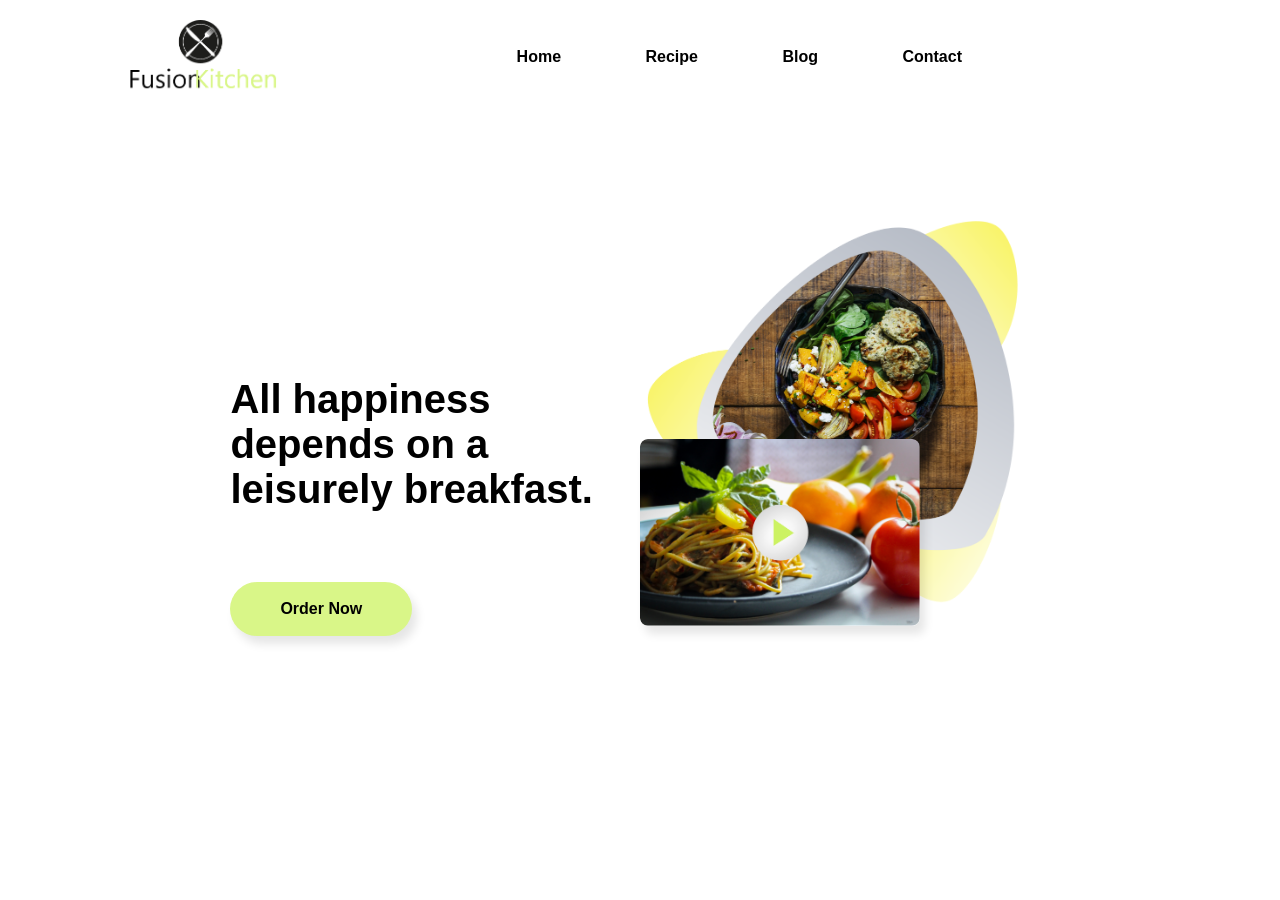
<file: code/food/index.html>
<!DOCTYPE html>
<html>
<head>
    <meta charset="UTF-8">
    <meta name="viewport" content="width=device-width, initial-scale=1.0">
    <title>Restaurent Web Design - Zeikrom</title>
    <link rel="stylesheet" href="style.css">
</head>
<body>
    <div class="hero">
        <nav>
            <img src="images/logo.png" class="logo">
            <ul>
                <li><a href="#">Home</a></li>
                <li><a href="recipe.html">Recipe</a></li>
                <li><a href="#">Blog</a></li>
                <li><a href="#">Contact</a></li>
            </ul>
        </nav>
        <div class="row">
            <div class="col">
                <h1>All happiness depends on a<br>leisurely breakfast.</h1>
                <a href="recipe.html">Order Now</a>
            </div>
            <div class="col">
                <img src="images/pic1.png" class="feature-img">
                <img src="images/pic2.png" class="thumbnail-img">
            </div>
        </div>
    </div>
</body>
</html>
</file>
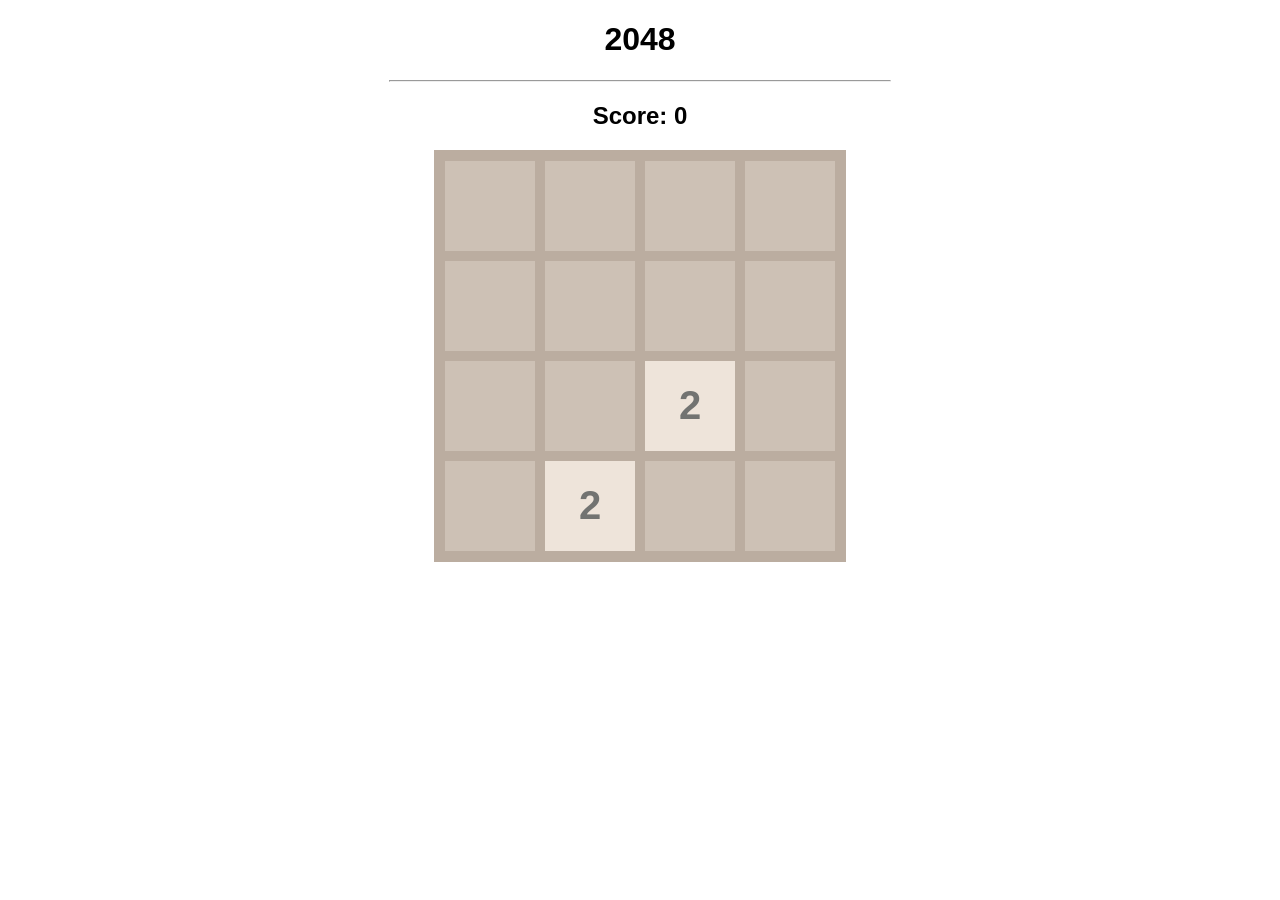
<file: code/Games/games/2048/2048.html>
<!DOCTYPE html>
<html>
<head>
    <meta charset="UTF-8">
    <meta name="viewport" content="width=device-width, initial-scale=1.0">
    <link rel="stylesheet" href="2048.css">
    <script src="2048.js"></script>
    <title>2048</title>
</head>
<body>
    <h1>2048</h1>
    <hr>
    <h2>Score: <span id="score">0</span></h2>
    <div id="board">
        
    </div>
</body>
</html>
</file>
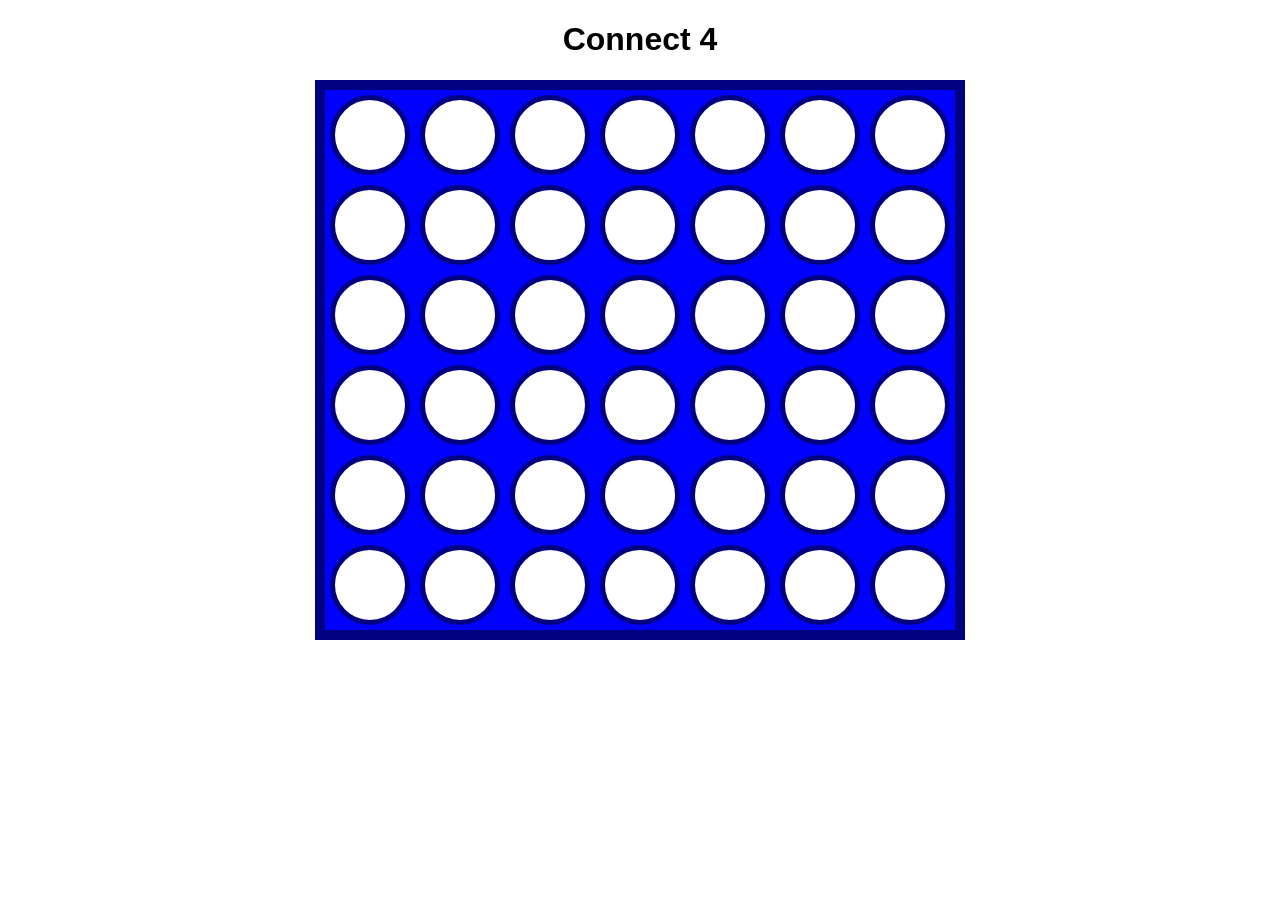
<file: code/Games/games/Connect4/connect4.html>
<!DOCTYPE html>
<html>
<head>
    <meta charset="UTF-8">
    <meta name="viewport" content="width=device-width, initial-scale=1.0, user-scalable=no">
    <title>Connect 4</title>

    <link rel="stylesheet" href="connect4.css">
    <script src="connect4.js"></script>
</head>
<body>
    <h1>Connect 4</h1>
    <h2 id="winner"></h2>
    <div id="board">

    </div>
</body>
</html>
</file>
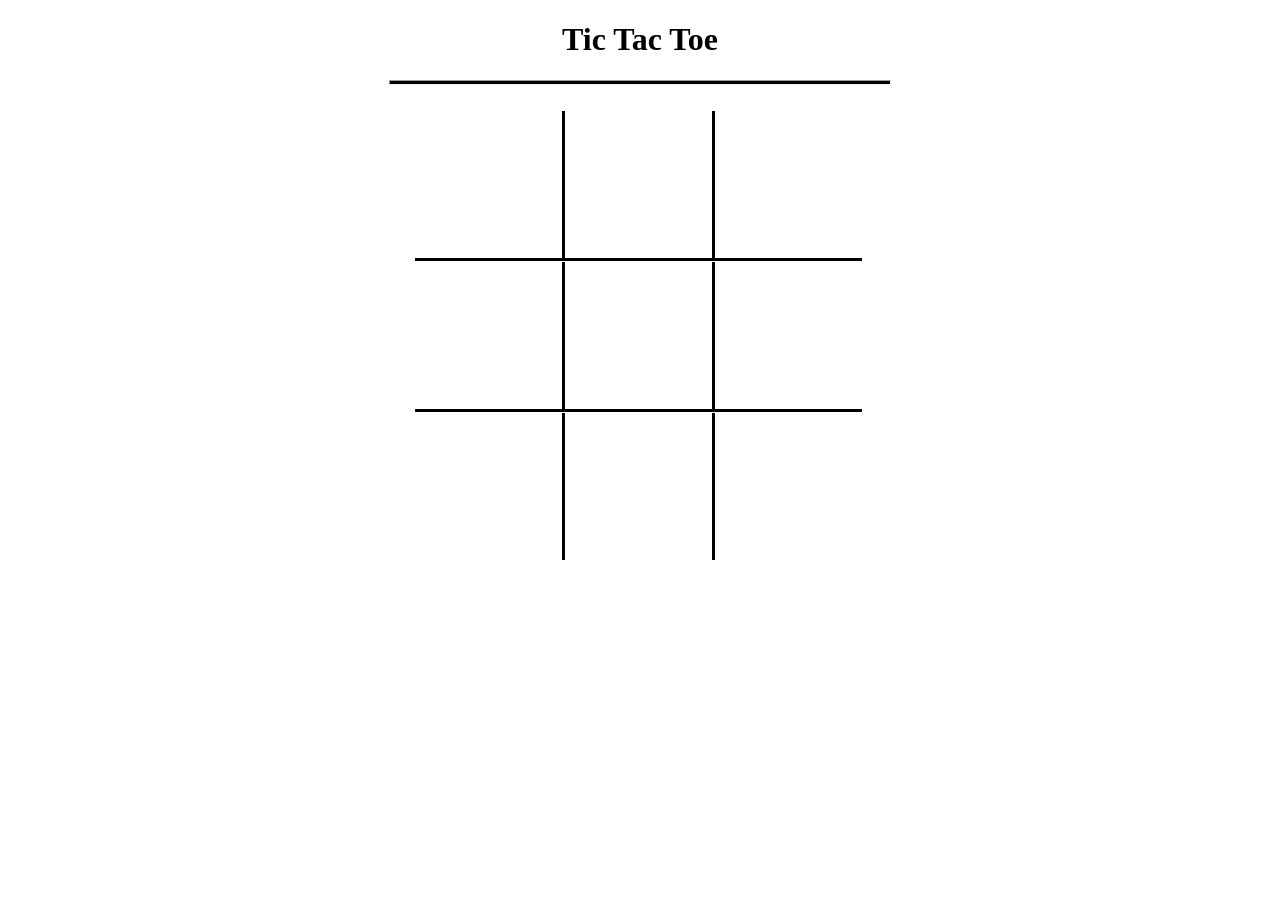
<file: code/Games/games/TicTacToe/tictactoe.html>
<!DOCTYPE html>
<html>
<head>
    <meta charset="UTF-8">
    <meta name="viewport" content="width=device-width, initial-scale=1.0, user-scalable=no">
    <title>Tic Tac Toe</title>
    <link rel="preconnect" href="https://fonts.googleapis.com">
    <link rel="preconnect" href="https://fonts.gstatic.com" crossorigin>
    <link href="https://fonts.googleapis.com/css2?family=Indie+Flower&display=swap" rel="stylesheet">
    <link rel="stylesheet" href="tictactoe.css">
    <script src="tictactoe.js"></script>
</head>
<body>
    <h1>Tic Tac Toe</h1>
    <hr>
    <br>
    <!-- 3x3 -->
    <div id="board"></div>
</body>
</html>
</file>
<file: code/food/style.css>
* {
    margin: 0;
    padding: 0;
    box-sizing: border-box;
    font-family: 'Poppins', sans-serif;
}
.hero {
    width: 100%;
    height: 100vh;
    padding: 20px 10%;
}
nav {
    width: 100%;
    display: flex;
    align-items: center;
    justify-content: space-between;
}
nav .logo {
    width: 150px;
    cursor: pointer;
}

nav ul {
    flex: 1;
    text-align: right;
    margin-right: 150px;
}
nav ul li {
    list-style: none;
    display: inline-block;
    margin: 10px 30px;
}
nav ul li a {
    text-decoration: none;
    color: black;
    font-weight: 700;
    position: relative;
    padding: 10px;
}
nav ul li a::before {
    content: '';
    width: 100%;
    height: 0px;
    background: #d9f688;
    position: absolute;
    z-index: -1;
    left: 0;
    bottom: -5px;
    border-bottom-left-radius: 8px;
    border-bottom-right-radius: 8px;
    transition: height 0.5s;
}
nav ul li a:hover::before {
    height: 85px;
}
.row {
    display: flex;
    flex-wrap: wrap;
}
.col {
    flex-basis: 50%;
    position: relative;
}
.feature-img {
    width: 100%;
    margin-top: 10px;
}
.thumbnail-img {
    width: 280px;
    position: absolute;
    bottom: 10px;
    left: 0;
    border-radius: 8px;
    box-shadow: 5px 8px 10px rgba(0, 0, 0, 0.1);
}
.col h1 {
    margin-top: 180px;
    font-size: 40px;
    font-weight: 600;
}
.col a {
    text-decoration: none;
    padding: 18px 50px;
    border-radius: 30px;
    background: #d9f688;
    display: inline-block;
    color: black;
    font-weight: 700;
    margin-top: 70px;
    box-shadow: 5px 8px 10px rgba(0, 0, 0, 0.1);
}



/* Recipes page */

.recipes {
    width: 80%;
    margin: auto;
    text-align: center;
    padding-top: 100px;
}
.row {
    margin: 10%;
    display: flex;
    justify-content: space-between;
}
.recipe-col {
    flex-basis: 31%;
    border-radius: 10px;
    margin-bottom: 5%;
    text-align: center;
}
.recipe-col img {
    width: 100%;
    border-radius: 10px;
}
.recipe-col p {
    padding: 0;
}
.recipe-col h3 {
    margin-top: 16px;
    margin-bottom: 15px;
    text-align: center;
}
</file>
<file: code/Games/games/2048/2048.css>
body {
    font-family: Arial, Helvetica, sans-serif;
    text-align: center;
}

hr {
    width: 500px;
}

#board {
    width: 400px;
    height: 400px;

    background-color: #cdc1b5;
    border: 6px solid #bbada0;

    margin: 0 auto;
    display: flex;
    flex-wrap: wrap;
}

.tile {
    width: 90px;
    height: 90px;
    border: 5px solid #bbada0;

    font-size: 40px;
    font-weight: bold;
    display: flex;
    justify-content: center;
    align-items: center;
}


/* colored tiles */

.x2 {
    background-color: #eee4da;
    color: #727371;
}

.x4 {
    background-color: #ece0ca;
    color: #727371;
}

.x8 {
    background-color: #f4b17a;
    color: white;
}

.x16{
    background-color: #f59575;
    color: white;
}

.x32{
    background-color: #f57c5f;
    color: white;
}

.x64{
    background-color: #f65d3b;
    color: white;
}

.x128{
    background-color: #edce71;
    color: white;
}

.x256{
    background-color: #edcc63;
    color: white;
}

.x512{
    background-color: #edc651;
    color: white;
}

.x1024{
    background-color: #eec744;
    color: white;
}

.x2048{
    background-color: #ecc230;
    color: white;
}

.x4096 {
    background-color: #fe3d3d;
    color: white;
}

.x8192 {
    background-color: #ff2020;
    color: white;
}
</file>
<file: code/Games/games/Connect4/connect4.css>
body {
    font-family: Arial, Helvetica, sans-serif;
    text-align: center;
}

#board {
    height: 540px;
    width: 630px;
    background-color: blue;
    border: 10px solid navy;
    
    margin: 0 auto;
    display: flex;
    flex-wrap: wrap;
}

.tile {
    height: 70px;
    width: 70px;
    margin: 5px;

    /* Circle */
    background-color: white;
    border-radius: 50%;
    border: 5px solid navy;
}

.red-piece {
    background-color: red;
}

.yellow-piece {
    background-color: yellow;
}
</file>
<file: code/Games/games/TicTacToe/tictactoe.css>
body {
    font-family: 'Indie Flower, cursive';
    text-align: center;
}

hr {
    width: 500px;
    height: 3px;
    background-color: black;
}

#board {
    width: 450px;
    height: 450px;

    /* background-color: yellow; */
    margin: 0 auto;
    display: flex;
    flex-wrap: wrap;
}

.tile {
    width: 147px;
    height: 147px;

    font-size: 150px;
    display: flex;
    justify-content: center;
    align-items: center;
}

.horizontal-line {
    border-bottom: 3px solid black;
}

.vertical-line {
    border-right: 3px solid black;
}

.winner {
    background-color: lightgray;
    color: red;
}
</file>
